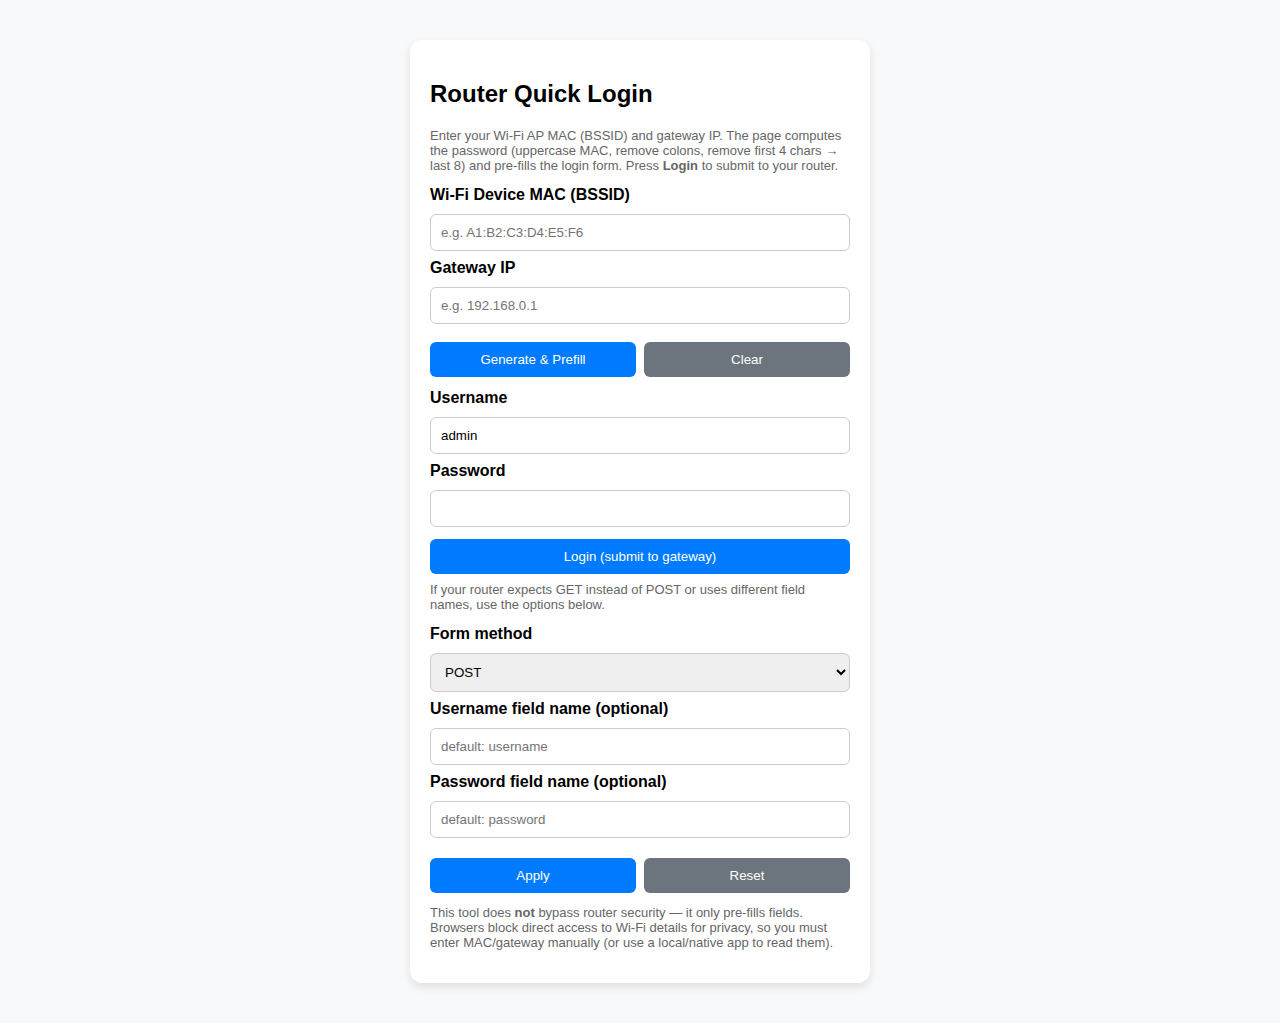
<file: product/Index.html>
<!DOCTYPE html>
<html lang="en">
<head>
  <meta charset="utf-8">
  <meta name="viewport" content="width=device-width,initial-scale=1">
  <title>Router Quick Login</title>
  <style>
    body { font-family: Arial, sans-serif; margin: 40px; background: #f8f9fa; }
    .card { max-width: 420px; margin: auto; background: #fff; padding: 20px; border-radius: 12px; box-shadow: 0 4px 10px rgba(0,0,0,0.1); }
    input, button, select { width: 100%; padding: 10px; margin-top: 10px; border-radius: 6px; border: 1px solid #ccc; box-sizing: border-box; }
    button { background: #007bff; color: white; cursor: pointer; border: none; }
    button.secondary { background: #6c757d; color: white; }
    button:hover { opacity: 0.95; }
    label { font-weight: 600; margin-top: 8px; display:block; }
    .note { font-size: 13px; color: #666; margin-top:8px; }
    .row { display:flex; gap:8px; }
    .row button { flex:1; }
  </style>
</head>
<body>
  <div class="card">
    <h2>Router Quick Login</h2>
    <p class="note">Enter your Wi-Fi AP MAC (BSSID) and gateway IP. The page computes the password (uppercase MAC, remove colons, remove first 4 chars → last 8) and pre-fills the login form. Press <strong>Login</strong> to submit to your router.</p>

    <label for="mac">Wi-Fi Device MAC (BSSID)</label>
    <input id="mac" type="text" placeholder="e.g. A1:B2:C3:D4:E5:F6">

    <label for="gateway">Gateway IP</label>
    <input id="gateway" type="text" placeholder="e.g. 192.168.0.1">

    <div class="row" style="margin-top:8px;">
      <button onclick="generate()">Generate & Prefill</button>
      <button class="secondary" onclick="clearAll()">Clear</button>
    </div>

    <form id="loginForm" method="post" style="margin-top:12px;">
      <label>Username</label>
      <input type="text" id="username" value="admin" autocomplete="username">
      <label>Password</label>
      <input type="text" id="password" autocomplete="current-password">
      <button type="submit" style="margin-top:12px">Login (submit to gateway)</button>
    </form>

    <p class="note">If your router expects GET instead of POST or uses different field names, use the options below.</p>

    <label for="method">Form method</label>
    <select id="method">
      <option value="post">POST</option>
      <option value="get">GET</option>
    </select>

    <label for="userField">Username field name (optional)</label>
    <input id="userField" type="text" placeholder="default: username">

    <label for="passField">Password field name (optional)</label>
    <input id="passField" type="text" placeholder="default: password">

    <div class="row" style="margin-top:10px;">
      <button onclick="applyAdvanced()">Apply</button>
      <button class="secondary" onclick="resetAdvanced()">Reset</button>
    </div>

    <p class="note" style="margin-top:12px;">This tool does <strong>not</strong> bypass router security — it only pre-fills fields. Browsers block direct access to Wi-Fi details for privacy, so you must enter MAC/gateway manually (or use a local/native app to read them).</p>
  </div>

  <script>
    // Remove non-hex characters and uppercase
    function sanitizeMac(m) {
      return m.replace(/[^A-Fa-f0-9]/g,'').toUpperCase();
    }

    // Generate password and prefill form
    function generate() {
      const macInput = document.getElementById('mac').value.trim();
      const gateway = document.getElementById('gateway').value.trim();
      if (!macInput) { alert('Enter MAC address'); return; }
      const mac = sanitizeMac(macInput);
      if (mac.length < 12) { alert('MAC seems invalid (need 12 hex digits)'); return; }
      const pwd = mac.substring(4); // remove first 4 chars -> keep last 8
      document.getElementById('username').value = 'admin';
      document.getElementById('password').value = pwd;

      // Set form action & method
      const form = document.getElementById('loginForm');
      if (gateway) {
        // If gateway contains protocol already, respect it, else add http://
        const hasProto = /^https?:\/\//i.test(gateway);
        form.action = (hasProto ? '' : 'http://') + gateway;
      } else {
        form.removeAttribute('action');
      }
      form.method = document.getElementById('method').value || 'post';

      applyFieldNamesToForm();
      alert('Prefilled. Press Login to submit to your router (if action is set).');
    }

    function clearAll() {
      document.getElementById('mac').value = '';
      document.getElementById('gateway').value = '';
      document.getElementById('username').value = 'admin';
      document.getElementById('password').value = '';
    }

    function applyAdvanced() {
      applyFieldNamesToForm();
      const method = document.getElementById('method').value;
      document.getElementById('loginForm').method = method;
      alert('Advanced settings applied.');
    }

    function resetAdvanced() {
      document.getElementById('userField').value = '';
      document.getElementById('passField').value = '';
      document.getElementById('method').value = 'post';
      applyFieldNamesToForm();
      alert('Advanced reset.');
    }

    function applyFieldNamesToForm() {
      const userField = document.getElementById('userField').value.trim();
      const passField = document.getElementById('passField').value.trim();
      const username = document.getElementById('username');
      const password = document.getElementById('password');
      username.name = userField || 'username';
      password.name = passField || 'password';
    }

    // Optionally: intercept submission to show final URL (for debug)
    document.getElementById('loginForm').addEventListener('submit', function(e){
      // If action missing, warn user
      if (!this.action) {
        e.preventDefault();
        alert('Form action (gateway IP) is not set. Please fill Gateway IP first.');
      }
    });
  </script>
</body>
</html>
</file>
